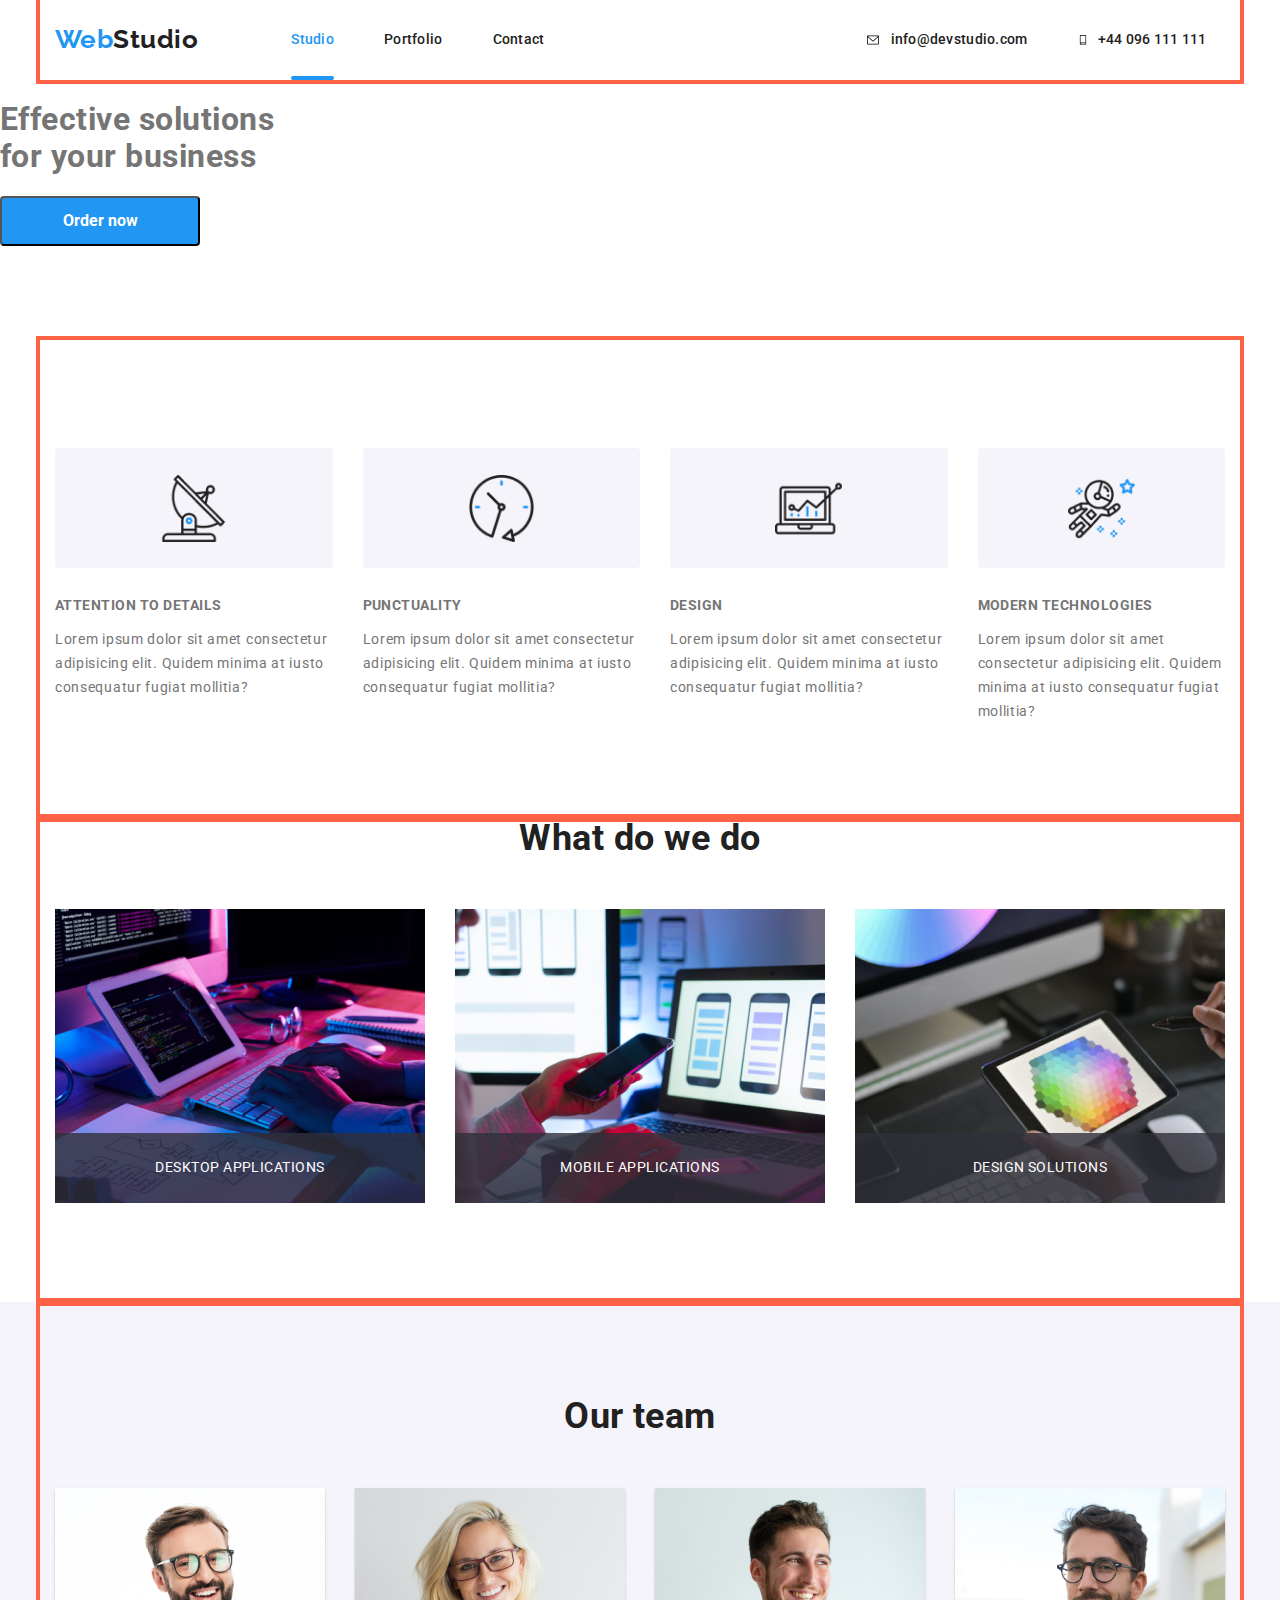
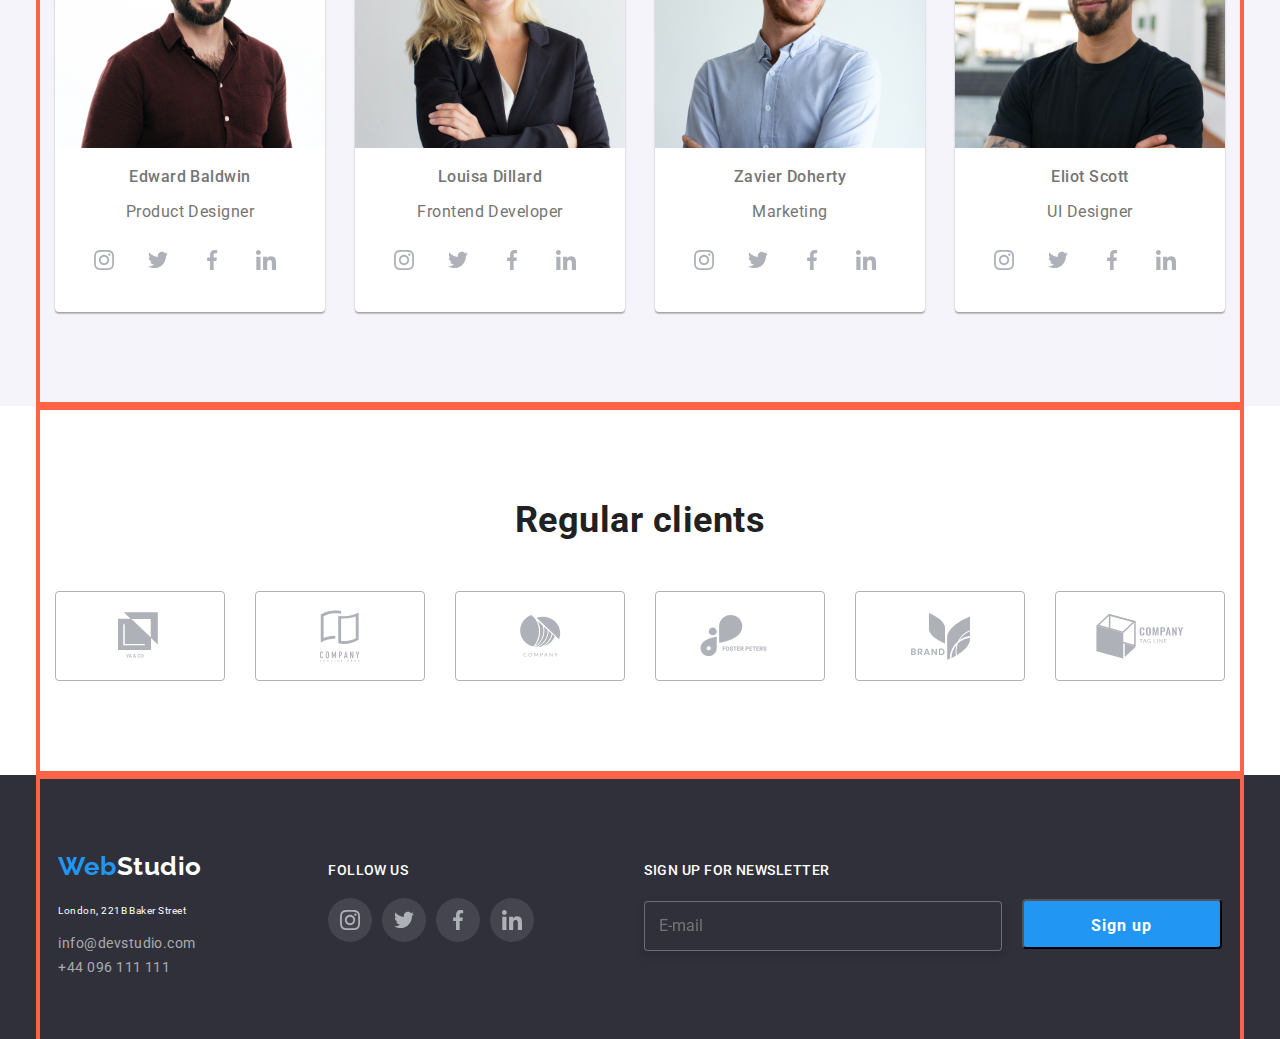
<file: index.html>
<!DOCTYPE html>
<html lang="en">
  <head>
    <meta charset="UTF-8" />
    <meta name="viewport" content="width=device-width, initial-scale=1.0" />
    <title>Document</title>
    <link
      href="https://fonts.googleapis.com/css2?family=Raleway:wght@700&family=Roboto:wght@400;500;700;900&display=swap"
      rel="stylesheet"
    />
    <link
      rel="stylesheet"
      href="https://cdnjs.cloudflare.com/ajax/libs/modern-normalize/1.0.0/modern-normalize.min.css"
    />
    <link rel="stylesheet" href="./css/main.min.css" />
    <script src="https://ajax.googleapis.com/ajax/libs/jquery/3.5.1/jquery.min.js"></script>
  </head>
  <body>
    <!--header-->
    <div>
      <header class="header container">
        <div class="header__mobile__menu">
          <p>
            <a href="./index.html" class="logo"
              ><span class="logo--blue">Web</span>Studio</a
            >
          </p>
          <button
            class="header__button menu--open"
            type="button"
            data-menu-button
            aria-expanded="false"
          >
            <svg width="19px" height="19px" aria-lable="mobile on-off">
              <use
                class="header__button--cross"
                href="./images/sprite.svg#close"
              ></use>
              <use
                class="header__button--menu"
                href="./images/sprite.svg#icon-envelope"
              ></use>
            </svg>
          </button>
        </div>
        <div class="header__menu" id="menu-container" data-menu>
          <nav class="site-nav">
            <ul class="site-nav__flex list">
              <li class="site-nav__item">
                <a href="./index.html" class="site-nav__link site-nav--current"
                  >Studio</a
                >
              </li>
              <li class="site-nav__item">
                <a href="./portfolio.html" class="site-nav__link">Portfolio</a>
              </li>
              <li class="site-nav__item">
                <a href="" class="site-nav__link">Contact</a>
              </li>
            </ul>
          </nav>
          <ul class="site-auth list">
            <li class="site-auth__item">
              <a href="mailto:info@devstudio.com" class="site-auth__link"
                ><svg class="site-auth__icon" width="16" height="12">
                  <use href="./images/sprite.svg#icon-envelope"></use>
                </svg>
                info@devstudio.com</a
              >
            </li>
            <li class="site-auth__item" ;>
              <a href="tel:insert_phone_number" class="site-auth__link"
                ><svg class="site-auth__icon" width="10" height="16">
                  <use href="./images/sprite.svg#icon-smartphone"></use>
                </svg>
                +44 096 111 111
              </a>
            </li>
          </ul>
        </div>
      </header>
    </div>
    <main>
      <!--hero-->
      <div class="hero">
        <section class="hero__pic section">
          <h1 class="hero__title">
            Effective solutions<br />for your business
          </h1>
          <button class="button__primary" data-modal-open>Order now</button>
        </section>
      </div>
      <!--why-us-->
      <div>
        <section class="strengths section container">
          <h2 class="section__title hide">Our strengths</h2>
          <ul class="strengths__list list">
            <li class="strengths__item">
              <h3 class="strengths__title strengths__antenna1">
                Attention to details
              </h3>
              <p class="strengths__text">
                Lorem ipsum dolor sit amet consectetur adipisicing elit. Quidem
                minima at iusto consequatur fugiat mollitia?
              </p>
            </li>
            <li class="strengths__item">
              <h3 class="strengths__title strengths__clock1">Punctuality</h3>
              <p class="strengths__text">
                Lorem ipsum dolor sit amet consectetur adipisicing elit. Quidem
                minima at iusto consequatur fugiat mollitia?
              </p>
            </li>
            <li class="strengths__item">
              <h3 class="strengths__title strengths__diagram1">Design</h3>
              <p class="strengths__text">
                Lorem ipsum dolor sit amet consectetur adipisicing elit. Quidem
                minima at iusto consequatur fugiat mollitia?
              </p>
            </li>
            <li class="strengths__item">
              <h3 class="strengths__title strengths__astronaut1">
                Modern technologies
              </h3>
              <p class="strengths__text">
                Lorem ipsum dolor sit amet consectetur adipisicing elit. Quidem
                minima at iusto consequatur fugiat mollitia?
              </p>
            </li>
          </ul>
        </section>
      </div>
      <!--What do we do-->
      <div>
        <section class="section container services">
          <h2 class="section__title">What do we do</h2>
          <ul class="list services__list">
            <li class="services__item">
              <div class="services__text--bcg">
                <p class="services__text">Desktop applications</p>
              </div>
              <img src="./images/img.jpg" alt="photo1" width="370" />
            </li>
            <li class="services__item">
              <div class="services__text--bcg">
                <p class="services__text">Mobile applications</p>
              </div>
              <img src="./images/img-2.jpg" alt="photo2" width="370" />
            </li>
            <li class="services__item">
              <div class="services__text--bcg">
                <p class="services__text">Design solutions</p>
              </div>
              <div>
                <img src="./images/img-3.jpg" alt="photo3" width="370" />
              </div>
            </li>
          </ul>
        </section>
      </div>
      <!--Our Team-->
      <div class="section__bgc--grey">
        <section class="section container team">
          <h2 class="section__title about-us__title">Our team</h2>
          <ul class="team__list list">
            <li class="team__item">
              <img
                src="./images/Edward_Baldwin.jpg"
                alt="Edward Baldwin"
                width="270"
                class="team__photo"
              />
              <h3 class="team__name">Edward Baldwin</h3>
              <p class="team__possition">Product Designer</p>
              <ul class="list social">
                <li class="social__item">
                  <a href="" class="social__link"
                    ><svg class="social__icon">
                      <use href="./images/sprite.svg#icon-instagram-2"></use>
                    </svg>
                  </a>
                </li>
                <li class="social__item">
                  <a href="" class="social__link"
                    ><svg class="social__icon">
                      <use href="./images/sprite.svg#icon-twitter-1"></use>
                    </svg>
                  </a>
                </li>
                <li class="social__item">
                  <a href="" class="social__link"
                    ><svg class="social__icon">
                      <use href="./images/sprite.svg#icon-facebook-1"></use>
                    </svg>
                  </a>
                </li>
                <li class="social__item">
                  <a href="" class="social__link"
                    ><svg class="social__icon">
                      <use href="./images/sprite.svg#icon-linkedin-1"></use>
                    </svg>
                  </a>
                </li>
              </ul>
            </li>
            <li class="team__item">
              <img
                src="./images/Louisa_Dillard.jpg"
                alt="Louisa Dillard"
                width="270"
                class="team__photo"
              />
              <h3 class="team__name">Louisa Dillard</h3>
              <p class="team__possition">Frontend Developer</p>
              <ul class="list social">
                <li class="social__item">
                  <a href="" class="social__link"
                    ><svg class="social__icon">
                      <use href="./images/sprite.svg#icon-instagram-2"></use>
                    </svg>
                  </a>
                </li>
                <li class="social__item">
                  <a href="" class="social__link"
                    ><svg class="social__icon">
                      <use href="./images/sprite.svg#icon-twitter-1"></use>
                    </svg>
                  </a>
                </li>
                <li class="social__item">
                  <a href="" class="social__link"
                    ><svg class="social__icon">
                      <use href="./images/sprite.svg#icon-facebook-1"></use>
                    </svg>
                  </a>
                </li>
                <li class="social__item">
                  <a href="" class="social__link"
                    ><svg class="social__icon">
                      <use href="./images/sprite.svg#icon-linkedin-1"></use>
                    </svg>
                  </a>
                </li>
              </ul>
            </li>
            <li class="team__item">
              <img
                src="./images/Zavier_Doherty.jpg"
                alt="Zavier Doherty"
                width="270"
                class="team__photo"
              />
              <h3 class="team__name">Zavier Doherty</h3>
              <p class="team__possition">Marketing</p>
              <ul class="list social">
                <li class="social__item">
                  <a href="" class="social__link"
                    ><svg class="social__icon">
                      <use href="./images/sprite.svg#icon-instagram-2"></use>
                    </svg>
                  </a>
                </li>
                <li class="social__item">
                  <a href="" class="social__link"
                    ><svg class="social__icon">
                      <use href="./images/sprite.svg#icon-twitter-1"></use>
                    </svg>
                  </a>
                </li>
                <li class="social__item">
                  <a href="" class="social__link"
                    ><svg class="social__icon">
                      <use href="./images/sprite.svg#icon-facebook-1"></use>
                    </svg>
                  </a>
                </li>
                <li class="social__item">
                  <a href="" class="social__link"
                    ><svg class="social__icon">
                      <use href="./images/sprite.svg#icon-linkedin-1"></use>
                    </svg>
                  </a>
                </li>
              </ul>
            </li>
            <li class="team__item">
              <img
                src="./images/Eliot_Scott.jpg"
                alt="Eliot Scott"
                width="270"
                class="team__photo"
              />
              <h3 class="team__name">Eliot Scott</h3>
              <p class="team__possition">UI Designer</p>
              <ul class="list social">
                <li class="social__item">
                  <a href="" class="social__link"
                    ><svg class="social__icon">
                      <use href="./images/sprite.svg#icon-instagram-2"></use>
                    </svg>
                  </a>
                </li>
                <li class="social__item">
                  <a href="" class="social__link"
                    ><svg class="social__icon">
                      <use href="./images/sprite.svg#icon-twitter-1"></use>
                    </svg>
                  </a>
                </li>
                <li class="social__item">
                  <a href="" class="social__link"
                    ><svg class="social__icon">
                      <use href="./images/sprite.svg#icon-facebook-1"></use>
                    </svg>
                  </a>
                </li>
                <li class="social__item">
                  <a href="" class="social__link"
                    ><svg class="social__icon">
                      <use href="./images/sprite.svg#icon-linkedin-1"></use>
                    </svg>
                  </a>
                </li>
              </ul>
            </li>
          </ul>
        </section>
      </div>
      <!--regular customers-->
      <div>
        <section class="section container clients">
          <h2 class="section__title clients__title">Regular clients</h2>
          <ul class="list clients--grid">
            <li class="company">
              <a href="" class="company__box"
                ><svg class="company__icon" width="44px" height="49px">
                  <use href="./images/sprite.svg#icon-logo-1"></use>
                </svg>
              </a>
            </li>
            <li class="company">
              <a href="" class="company__box"
                ><svg class="company__icon" width="40px" height="52px">
                  <use href="./images/sprite.svg#icon-logo-2"></use>
                </svg>
              </a>
            </li>
            <li class="company">
              <a href="" class="company__box"
                ><svg class="company__icon" width="41px" height="42px">
                  <use href="./images/sprite.svg#icon-logo-3"></use>
                </svg>
              </a>
            </li>
            <li class="company">
              <a href="" class="company__box"
                ><svg class="company__icon" width="80px" height="42px">
                  <use href="./images/sprite.svg#icon-logo-4"></use>
                </svg>
              </a>
            </li>
            <li class="company">
              <a href="" class="company__box"
                ><svg class="company__icon" width="59px" height="47px">
                  <use href="./images/sprite.svg#icon-logo-5"></use>
                </svg>
              </a>
            </li>
            <li class="company">
              <a href="" class="company__box"
                ><svg class="company__icon" width="88px" height="45px">
                  <use href="./images/sprite.svg#icon-logo-6"></use>
                </svg>
              </a>
            </li>
          </ul>
        </section>
      </div>
    </main>
    <!--footer-->
    <div class="section__bgc--footer">
      <footer class="container footer">
        <div class="footer--flex">
          <div class="footer__adress--placeholder">
            <p>
              <a href="./index.html" class="logo logo--white"
                ><span class="logo--blue">Web</span>Studio</a
              >
            </p>
            <p class="footer__adress">London, 221B Baker Street</p>
            <ul class="list">
              <li>
                <a
                  href="mailto:info@devstudio.com"
                  class="footer__adress__contacts"
                  >info@devstudio.com</a
                >
              </li>
              <li>
                <a href="tel:+380961111111" class="footer__adress__contacts"
                  >+44 096 111 111</a
                >
              </li>
            </ul>
          </div>
          <div>
            <p class="footer__social--text">Follow us</p>
            <ul class="list social footer__social">
              <li class="social__item">
                <a href="" class="social__link footer__social--bgc"
                  ><svg class="social__icon">
                    <use href="./images/sprite.svg#icon-instagram-2"></use>
                  </svg>
                </a>
              </li>
              <li class="social__item">
                <a href="" class="social__link footer__social--bgc"
                  ><svg class="social__icon">
                    <use href="./images/sprite.svg#icon-twitter-1"></use>
                  </svg>
                </a>
              </li>
              <li class="social__item">
                <a href="" class="social__link footer__social--bgc"
                  ><svg class="social__icon">
                    <use href="./images/sprite.svg#icon-facebook-1"></use>
                  </svg>
                </a>
              </li>
              <li class="social__item">
                <a href="" class="social__link footer__social--bgc"
                  ><svg class="social__icon">
                    <use href="./images/sprite.svg#icon-linkedin-1"></use>
                  </svg>
                </a>
              </li>
            </ul>
          </div>
          <div class="footer__form">
            <form action="" method="POST">
              <label class="footer__form__title">sign up for newsletter</label>
              <br />
              <input
                class="footer__form__email"
                type="emmail"
                placeholder="E-mail"
                autocomplete="email"
              />
              <button type="submit" class="footer__form__button">
                Sign up
              </button>
            </form>
          </div>
        </div>
      </footer>
    </div>

    <!--backdrop-->
    <div class="backdrop is-hidden" data-modal>
      <div class="modal">
        <button class="modal__button" data-modal-close>
          <svg width="11px" height="11px">
            <use href="./images/sprite.svg#close"></use>
          </svg>
        </button>
        <h2 class="modal__header">We will call you back!</h2>
        <div class="modal__form">
          <form action="" method="POST">
            <ul class="list form__list">
              <li class="form__item">
                <label class="form__label" for="name">Name</label>
                <span>
                  <svg class="form__icon">
                    <use href="./images/sprite.svg#icon-astronaut-1"></use>
                  </svg>
                </span>
                <input
                  class="form__input"
                  type="text"
                  id="name"
                  autofocus
                  autocomplete="name"
                />
              </li>
              <li class="form__item">
                <label class="form__label" for="phone">Phone</label>
                <span>
                  <svg class="form__icon">
                    <use href="./images/sprite.svg#icon-astronaut-1"></use>
                  </svg>
                </span>
                <input
                  class="form__input"
                  type="tel"
                  id="phone"
                  autocomplete="tel"
                />
              </li>
              <li class="form__item">
                <label class="form__label" for="email">Email</label>
                <span>
                  <svg class="form__icon">
                    <use href="./images/sprite.svg#icon-astronaut-1"></use>
                  </svg>
                </span>
                <input
                  class="form__input"
                  type="email"
                  id="email"
                  autocomplete="email"
                />
              </li>
              <li class="form__item">
                <label class="form__label" for="comment">Comment</label>
                <textarea
                  class="form__comment--placeholder"
                  name="comment"
                  id="comment"
                  rows="10"
                  placeholder="Leave a message"
                >
                </textarea>
              </li>
            </ul>
            <p>
              <input
                class="form__checkbox"
                id="acceptance"
                name="terms"
                type="checkbox"
              />
              <label for="acceptance">
                I accept the
                <a class="form__terms" href="">Terms of Service</a>
              </label>
            </p>
            <div class="modal__form__button">
              <button type="submit" class="button__primary">Submit</button>
            </div>
          </form>
        </div>
      </div>
    </div>
    <script src="./js/modal.js"></script>
    <script src="./js/menu.js"></script>
  </body>
</html>
</file>
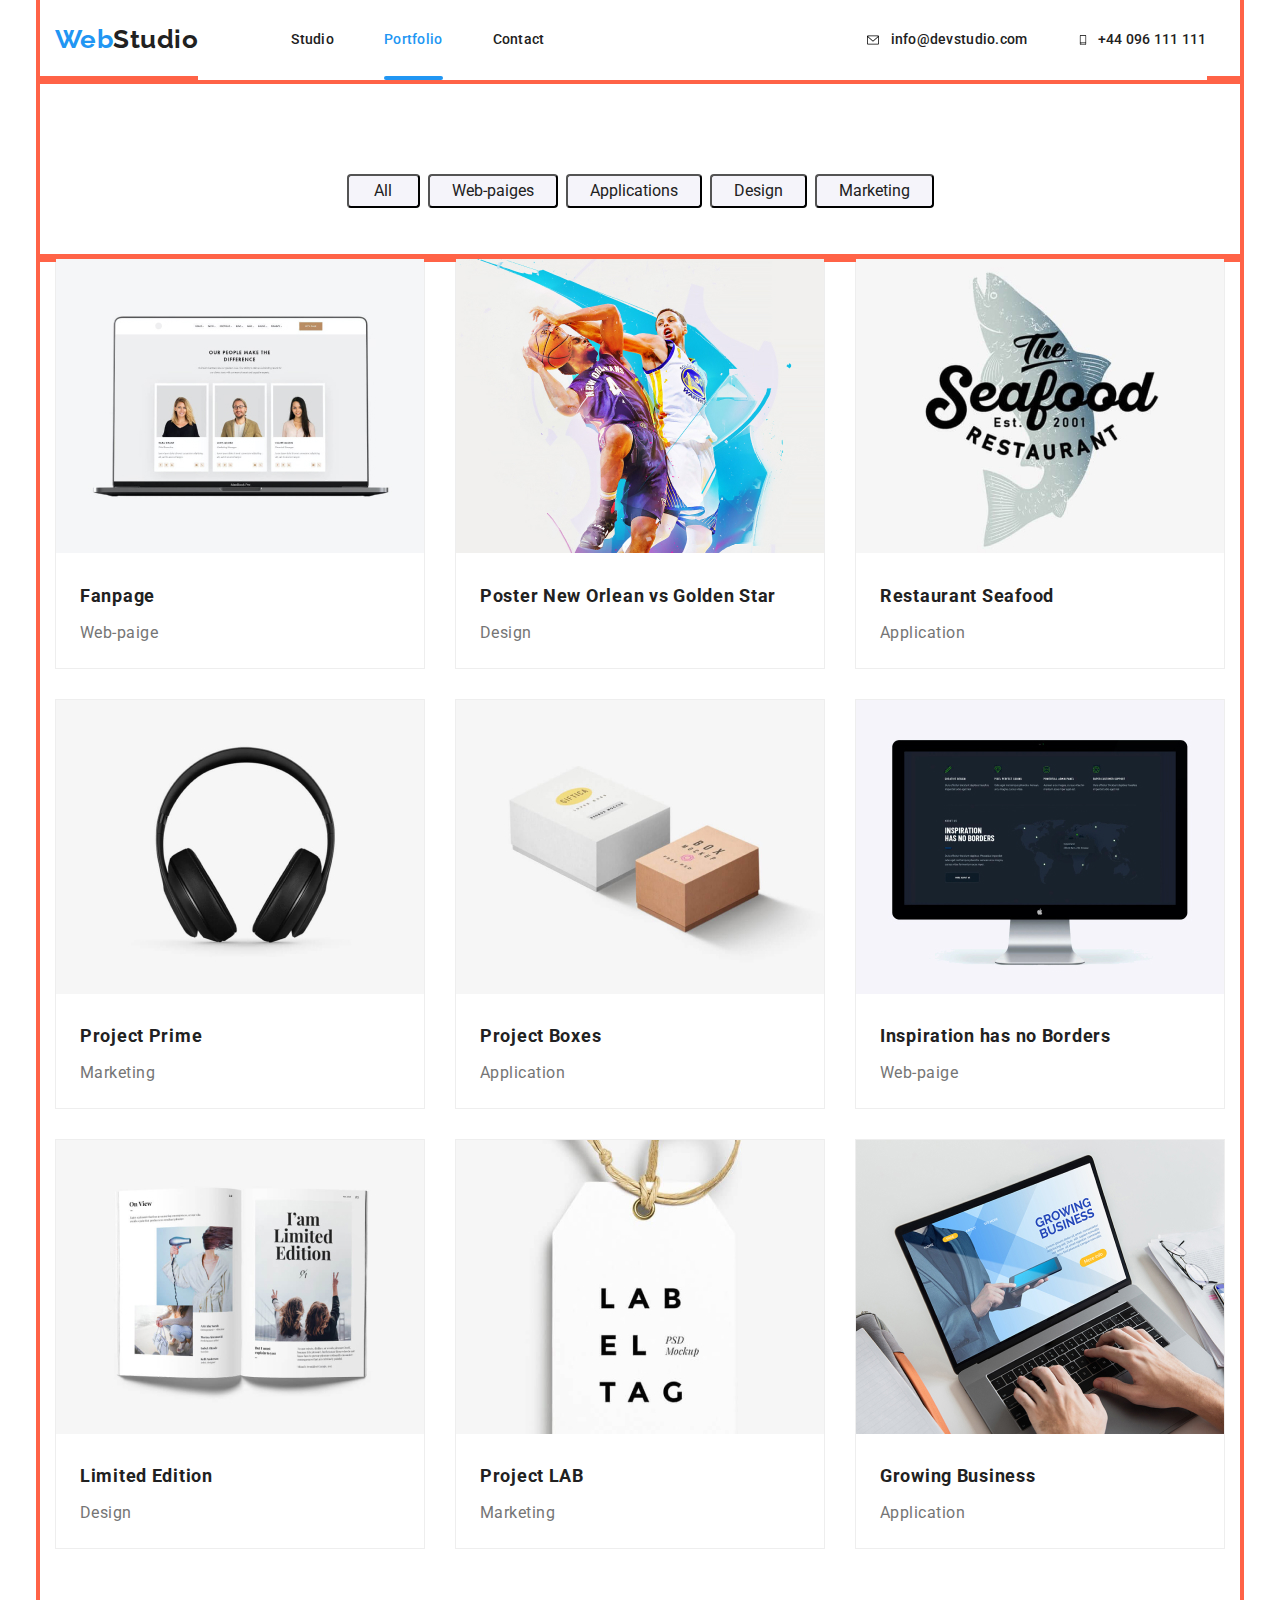
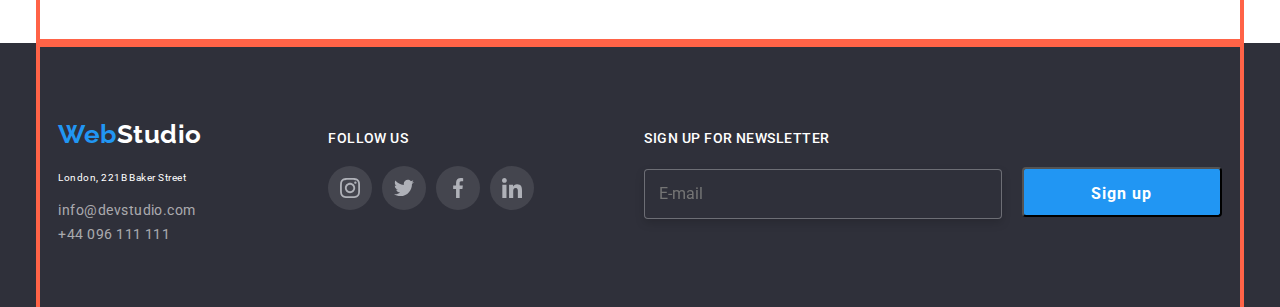
<file: portfolio.html>
<!DOCTYPE html>
<html lang="ru">
  <head>
    <meta charset="UTF-8" />
    <meta name="viewport" content="width=device-width, initial-scale=1.0" />
    <title>Document</title>
    <link
      href="https://fonts.googleapis.com/css2?family=Raleway:wght@700&family=Roboto:wght@400;500;700;900&display=swap"
      rel="stylesheet"
    />
    <link
      rel="stylesheet"
      href="https://cdnjs.cloudflare.com/ajax/libs/modern-normalize/1.0.0/modern-normalize.min.css"
    />
    <link rel="stylesheet" href="./css/main.min.css" />
  </head>
  <body>
    <!--header-->
    <div>
      <header class="header container">
        <div class="header__mobile__menu">
          <p>
            <a href="./index.html" class="logo"
              ><span class="logo--blue">Web</span>Studio</a
            >
          </p>
          <button
            class="header__button menu--open"
            type="button"
            data-menu-button
            aria-expanded="false"
          >
            <svg width="19px" height="19px" aria-lable="mobile on-off">
              <use
                class="header__button--cross"
                href="./images/sprite.svg#close"
              ></use>
              <use
                class="header__button--menu"
                href="./images/sprite.svg#icon-envelope"
              ></use>
            </svg>
          </button>
        </div>
        <div class="header__menu" id="menu-container" data-menu>
          <nav class="site-nav">
            <ul class="site-nav__flex list">
              <li class="site-nav__item">
                <a href="./index.html" class="site-nav__link">Studio</a>
              </li>
              <li class="site-nav__item">
                <a
                  href="./portfolio.html"
                  class="site-nav__link site-nav--current"
                  >Portfolio</a
                >
              </li>
              <li class="site-nav__item">
                <a href="" class="site-nav__link">Contact</a>
              </li>
            </ul>
          </nav>
          <ul class="site-auth list">
            <li class="site-auth__item">
              <a href="mailto:info@devstudio.com" class="site-auth__link"
                ><svg class="site-auth__icon" width="16" height="12">
                  <use href="./images/sprite.svg#icon-envelope"></use>
                </svg>
                info@devstudio.com</a
              >
            </li>
            <li class="site-auth__item" ;>
              <a href="tel:insert_phone_number" class="site-auth__link"
                ><svg class="site-auth__icon" width="10" height="16">
                  <use href="./images/sprite.svg#icon-smartphone"></use>
                </svg>
                +44 096 111 111
              </a>
            </li>
          </ul>
        </div>
      </header>
    </div>
    <main>
      <!--filters-->
      <section class="section container filters">
        <ul class="list filters--flex">
          <li class="filters__item">
            <button class="button__filter">All</button>
          </li>
          <li class="filters__item">
            <button class="button__filter">Web-paiges</button>
          </li>
          <li class="filters__item">
            <button class="button__filter">Applications</button>
          </li>
          <li class="filters__item">
            <button class="button__filter">Design</button>
          </li>
          <li class="filters__item">
            <button class="button__filter">Marketing</button>
          </li>
        </ul>
      </section>
      <!--examples-->
      <section class="section container examples">
        <ul class="list examples--flex">
          <li class="examples__item">
            <a href="" class="examples__link">
              <div class="examples__link--position">
                <img
                  src="./images/2/img.jpg"
                  alt="Технокряк"
                  class="examples__photo"
                />
                <div class="examples__story">
                  <p class="examples__story__text">
                    Lorem ipsum, dolor sit amet consectetur adipisicing elit.
                    Corporis harum hic quod cupiditate. Omnis numquam dolor
                    illum perspiciatis iusto aut tempora veritatis reprehenderit
                    error!
                  </p>
                </div>
              </div>
              <h3 class="examples__title">Fanpage</h3>
              <p class="examples__type">Web-paige</p>
            </a>
          </li>
          <li class="examples__item">
            <a href="" class="examples__link">
              <div class="examples__link--position">
                <img
                  src="./images/2/img-2.jpg"
                  alt="Постер New Orlean vs Golden Star"
                  class="examples__photo"
                />
                <div class="examples__story">
                  <p class="examples__story__text">
                    Lorem ipsum, dolor sit amet consectetur adipisicing elit.
                    Corporis harum hic quod cupiditate. Omnis numquam dolor
                    illum perspiciatis iusto aut tempora veritatis reprehenderit
                    error!
                  </p>
                </div>
              </div>
              <h3 class="examples__title">Poster New Orlean vs Golden Star</h3>
              <p class="examples__type">Design</p>
            </a>
          </li>
          <li class="examples__item">
            <a href="" class="examples__link">
              <div class="examples__link--position">
                <img
                  src="./images/2/img-3.jpg"
                  alt="Ресторан Seafood"
                  class="examples__photo"
                />
                <div class="examples__story">
                  <p class="examples__story__text">
                    Lorem ipsum, dolor sit amet consectetur adipisicing elit.
                    Corporis harum hic quod cupiditate. Omnis numquam dolor
                    illum perspiciatis iusto aut tempora veritatis reprehenderit
                    error!
                  </p>
                </div>
              </div>
              <h3 class="examples__title">Restaurant Seafood</h3>
              <p class="examples__type">Application</p>
            </a>
          </li>
          <li class="examples__item">
            <a href="" class="examples__link">
              <div class="examples__link--position">
                <img
                  src="./images/2/img-5.jpg"
                  alt="Проект Prime"
                  class="examples__photo"
                />
                <div class="examples__story">
                  <p class="examples__story__text">
                    Lorem ipsum, dolor sit amet consectetur adipisicing elit.
                    Corporis harum hic quod cupiditate. Omnis numquam dolor
                    illum perspiciatis iusto aut tempora veritatis reprehenderit
                    error!
                  </p>
                </div>
              </div>
              <h3 class="examples__title">Project Prime</h3>
              <p class="examples__type">Marketing</p>
            </a>
          </li>
          <li class="examples__item">
            <a href="" class="examples__link">
              <div class="examples__link--position">
                <img
                  src="./images/2/img-6.jpg"
                  alt="Проект Boxes"
                  class="examples__photo"
                />
                <div class="examples__story">
                  <p class="examples__story__text">
                    Lorem ipsum, dolor sit amet consectetur adipisicing elit.
                    Corporis harum hic quod cupiditate. Omnis numquam dolor
                    illum perspiciatis iusto aut tempora veritatis reprehenderit
                    error!
                  </p>
                </div>
              </div>
              <h3 class="examples__title">Project Boxes</h3>
              <p class="examples__type">Application</p>
            </a>
          </li>
          <li class="examples__item">
            <a href="" class="examples__link">
              <div class="examples__link--position">
                <img
                  src="./images/2/img-7.jpg"
                  alt="Inspiration has no Borders"
                  class="examples__photo"
                />
                <div class="examples__story">
                  <p class="examples__story__text">
                    Lorem ipsum, dolor sit amet consectetur adipisicing elit.
                    Corporis harum hic quod cupiditate. Omnis numquam dolor
                    illum perspiciatis iusto aut tempora veritatis reprehenderit
                    error!
                  </p>
                </div>
              </div>
              <h3 class="examples__title">Inspiration has no Borders</h3>
              <p class="examples__type">Web-paige</p>
            </a>
          </li>
          <li class="examples__item">
            <a href="" class="examples__link">
              <div class="examples__link--position">
                <img
                  src="./images/2/img-8.jpg"
                  alt="Издание Limited Edition"
                  class="examples__photo"
                />
                <div class="examples__story">
                  <p class="examples__story__text">
                    Lorem ipsum, dolor sit amet consectetur adipisicing elit.
                    Corporis harum hic quod cupiditate. Omnis numquam dolor
                    illum perspiciatis iusto aut tempora veritatis reprehenderit
                    error!
                  </p>
                </div>
              </div>
              <h3 class="examples__title">Limited Edition</h3>
              <p class="examples__type">Design</p>
            </a>
          </li>
          <li class="examples__item">
            <a href="" class="examples__link">
              <div class="examples__link--position">
                <img
                  src="./images/2/img-9.jpg"
                  alt="Проект LAB"
                  class="examples__photo"
                />
                <div class="examples__story">
                  <p class="examples__story__text">
                    Lorem ipsum, dolor sit amet consectetur adipisicing elit.
                    Corporis harum hic quod cupiditate. Omnis numquam dolor
                    illum perspiciatis iusto aut tempora veritatis reprehenderit
                    error!
                  </p>
                </div>
              </div>
              <h3 class="examples__title">Project LAB</h3>
              <p class="examples__type">Marketing</p>
            </a>
          </li>
          <li class="examples__item">
            <a href="" class="examples__link">
              <div class="examples__link--position">
                <img
                  src="./images/2/img-10.jpg"
                  alt="Growing Business"
                  class="examples__photo"
                />
                <div class="examples__story">
                  <p class="examples__story__text">
                    Lorem ipsum, dolor sit amet consectetur adipisicing elit.
                    Corporis harum hic quod cupiditate. Omnis numquam dolor
                    illum perspiciatis iusto aut tempora veritatis reprehenderit
                    error!
                  </p>
                </div>
              </div>
              <h3 class="examples__title">Growing Business</h3>
              <p class="examples__type">Application</p>
            </a>
          </li>
        </ul>
      </section>
    </main>
    <!--footer-->
    <div class="section__bgc--footer">
      <footer class="container footer">
        <div class="footer--flex">
          <div class="footer__adress--placeholder">
            <p>
              <a href="./index.html" class="logo logo--white"
                ><span class="logo--blue">Web</span>Studio</a
              >
            </p>
            <p class="footer__adress">London, 221B Baker Street</p>
            <ul class="list">
              <li>
                <a
                  href="mailto:info@devstudio.com"
                  class="footer__adress__contacts"
                  >info@devstudio.com</a
                >
              </li>
              <li>
                <a href="tel:+380961111111" class="footer__adress__contacts"
                  >+44 096 111 111</a
                >
              </li>
            </ul>
          </div>
          <div>
            <p class="footer__social--text">Follow us</p>
            <ul class="list social footer__social">
              <li class="social__item">
                <a href="" class="social__link footer__social--bgc"
                  ><svg class="social__icon">
                    <use href="./images/sprite.svg#icon-instagram-2"></use>
                  </svg>
                </a>
              </li>
              <li class="social__item">
                <a href="" class="social__link footer__social--bgc"
                  ><svg class="social__icon">
                    <use href="./images/sprite.svg#icon-twitter-1"></use>
                  </svg>
                </a>
              </li>
              <li class="social__item">
                <a href="" class="social__link footer__social--bgc"
                  ><svg class="social__icon">
                    <use href="./images/sprite.svg#icon-facebook-1"></use>
                  </svg>
                </a>
              </li>
              <li class="social__item">
                <a href="" class="social__link footer__social--bgc"
                  ><svg class="social__icon">
                    <use href="./images/sprite.svg#icon-linkedin-1"></use>
                  </svg>
                </a>
              </li>
            </ul>
          </div>
          <div class="footer__form">
            <form action="" method="POST">
              <label class="footer__form__title">sign up for newsletter</label>
              <br />
              <input
                class="footer__form__email"
                type="emmail"
                placeholder="E-mail"
                autocomplete="email"
              />
              <button type="submit" class="button footer__form__button">
                Sign up
              </button>
            </form>
          </div>
        </div>
      </footer>
    </div>
    <script src="./js/menu.js"></script>
  </body>
</html>
</file>
<file: css/main.min.css>
body{background-color:#fff;color:#757575;font-family:Roboto, sans-serif;letter-spacing:0.03em}.list{list-style:none;padding:0px;margin:0px}.container{padding-left:15px;padding-right:15px;margin-left:auto;margin-right:auto}@media screen and (min-width: 480px){.container{width:480px;outline:olive solid 4px}}@media screen and (min-width: 768px){.container{width:768px;outline:gold solid 4px}}@media screen and (min-width: 1200px){.container{width:1200px;outline:tomato solid 4px}}.hide{display:none}textarea{resize:none}.logo{font-family:Raleway, sans-serif;font-weight:700;font-size:26px;line-height:1.2;color:#212121;text-decoration:none}.logo--blue{color:#2196f3}.logo--white{margin-top:0px;margin-bottom:20px;color:#fff}.section{padding-top:0px;padding-bottom:94px}.section__title{color:#212121;font-weight:700;font-size:36px;line-height:1.16;text-align:center;margin-top:0px;margin-bottom:50px}.section__bgc--grey{background-color:#f5f4fa}.section__bgc--footer{background-color:#2f303a}.button,.button__primary,.footer__form__button,.button__filter{color:#212121;background-color:#f5f4fa;text-decoration:none;border-radius:4px;padding:6px 22px;min-width:73px;text-align:center}.button__primary,.footer__form__button{font-weight:700;padding:10px 32px;width:200px;height:50px;color:#fff;background-color:#2196f3}.button__filter{-webkit-transition-property:color, background-color;transition-property:color, background-color;-webkit-transition-duration:250ms;transition-duration:250ms;-webkit-transition-timing-function:cubic-bezier(0.4, 0, 0.2, 1);transition-timing-function:cubic-bezier(0.4, 0, 0.2, 1)}.button__filter:hover,.button__filter:focus{color:#fff;background-color:#2196f3}.footer__form__button{margin-left:15px;font-style:normal;font-weight:700;font-size:16px;line-height:1.87;-webkit-box-align:center;-ms-flex-align:center;align-items:center;text-align:center;letter-spacing:0.06em}@media screen and (max-width: 768px){.footer__form__button{margin-top:20px}}.modal__form__button{display:-webkit-box;display:-ms-flexbox;display:flex;-webkit-box-pack:center;-ms-flex-pack:center;justify-content:center}header{position:relative}@media screen and (min-width: 480px){.header{width:480px;position:relative}}@media screen and (min-width: 768px){.header{width:768px;-webkit-box-align:center;-ms-flex-align:center;align-items:center;display:-webkit-box;display:-ms-flexbox;display:flex}}@media screen and (min-width: 1200px){.header{width:1200px}}.header__mobile__menu{display:-webkit-box;display:-ms-flexbox;display:flex;-webkit-box-pack:justify;-ms-flex-pack:justify;justify-content:space-between;-webkit-box-align:baseline;-ms-flex-align:baseline;align-items:baseline}.header__button{display:-webkit-inline-box;display:-ms-inline-flexbox;display:inline-flex;border:none;background-color:transparent}.header__button--menu{display:none}.header__button--cross{display:block}@media screen and (min-width: 768px){.header__button{display:none}}.menu--open .header__button--menu{display:block}.menu--open .header__button--cross{display:none}.header__menu{background-color:#fff}.header__menu.menu--open{display:block}@media screen and (max-width: 767px){.header__menu{position:absolute;display:none;top:100%;left:0;width:100%}}@media screen and (min-width: 768px){.header__menu{display:-webkit-box;display:-ms-flexbox;display:flex}}@media screen and (min-width: 768px){.site-nav{margin-left:88px}}@media screen and (min-width: 1200px){.site-nav{margin-left:93px}}@media screen and (min-width: 768px){.site-nav__flex{display:-webkit-box;display:-ms-flexbox;display:flex}}.site-nav__item{position:relative;text-align:center}@media screen and (min-width: 768px){.site-nav__item{margin-right:50px}.site-nav__item:last-child{margin-right:0px}}.site-nav__link{color:#212121;font-weight:500;font-size:14px;line-height:1.14;letter-spacing:0.02em;text-decoration:none;-webkit-transition-property:color;transition-property:color;-webkit-transition-duration:250ms;transition-duration:250ms;-webkit-transition-timing-function:cubic-bezier(0.4, 0, 0.2, 1);transition-timing-function:cubic-bezier(0.4, 0, 0.2, 1)}@media screen and (min-width: 480px){.site-nav__link{display:inline-block;padding-bottom:8px;padding-top:40px}}@media screen and (min-width: 768px){.site-nav__link{display:block;padding-top:32px;padding-bottom:32px}}.site-nav__link:hover,.site-nav__link:focus{color:#2196f3}.site-nav--current{color:#2196f3;position:relative}.site-nav--current::after{content:"";position:absolute;width:100%;height:4px;border-radius:2px;background-color:#2196f3;bottom:0%;right:0%}@media screen and (max-width: 767px){.site-auth{margin-top:60px}}@media screen and (min-width: 768px){.site-auth{display:-webkit-box;display:-ms-flexbox;display:flex;-ms-flex-wrap:wrap;flex-wrap:wrap;margin-top:21px;margin-left:84px;-webkit-box-pack:end;-ms-flex-pack:end;justify-content:flex-end}}@media screen and (min-width: 1200px){.site-auth{margin-left:320px;margin-top:0px}}.site-auth__item{text-align:center}@media screen and (min-width: 1200px){.site-auth__item{margin-right:50px}}.site-auth__item:last-child{margin-right:0px}@media screen and (min-width: 480px){.site-auth__item:last-child{padding-top:16px;padding-bottom:60px}}@media screen and (min-width: 768px){.site-auth__item:last-child{padding-top:0px;padding-right:30px;padding-bottom:0px}}@media screen and (min-width: 1200px){.site-auth__item:last-child{padding-top:0px;padding-right:0px}}.site-auth__link{display:-webkit-inline-box;display:-ms-inline-flexbox;display:inline-flex;-webkit-box-align:center;-ms-flex-align:center;align-items:center;color:#212121;font-weight:500;font-size:14px;line-height:1.14;letter-spacing:0.02em;text-decoration:none;-webkit-transition-property:color;transition-property:color;-webkit-transition-duration:250ms;transition-duration:250ms;-webkit-transition-timing-function:cubic-bezier(0.4, 0, 0.2, 1);transition-timing-function:cubic-bezier(0.4, 0, 0.2, 1)}@media screen and (min-width: 1200px){.site-auth__link{padding-top:32px;padding-bottom:32px}}.site-auth__link:hover,.site-auth__link:focus{color:#2196f3}.site-auth__icon{margin-right:10px;-webkit-transition-property:fill;transition-property:fill;-webkit-transition-duration:250ms;transition-duration:250ms;-webkit-transition-timing-function:cubic-bezier(0.4, 0, 0.2, 1);transition-timing-function:cubic-bezier(0.4, 0, 0.2, 1)}.site-auth__link:hover .site-auth__icon{fill:#2196f3}.footer{padding-top:60px;padding-bottom:60px}@media screen and (min-width: 480px){.footer{width:480px}}@media screen and (min-width: 768px){.footer{width:768px}}@media screen and (min-width: 1200px){.footer{width:1200px}}@media screen and (min-width: 480px){.footer--flex{-webkit-box-pack:center;-ms-flex-pack:center;justify-content:center}}@media screen and (min-width: 768px){.footer--flex{display:-webkit-box;display:-ms-flexbox;display:flex;-ms-flex-wrap:wrap;flex-wrap:wrap}}@media screen and (min-width: 1200px){.footer--flex{display:-webkit-box;display:-ms-flexbox;display:flex;-webkit-box-align:baseline;-ms-flex-align:baseline;align-items:baseline}}.footer__adress{color:#fff;font-weight:normal;font-style:normal;font-size:10px;line-height:24px;margin-top:0px;margin-bottom:9px}.footer__adress--placeholder{min-width:270px}@media screen and (max-width: 768px){.footer__adress--placeholder{text-align:center}}.footer__adress__contacts{color:rgba(255,255,255,0.6);text-decoration:none;font-weight:400;font-size:14px;line-height:1.71;margin-top:0px;margin-bottom:9px}.footer__social{display:-webkit-box;display:-ms-flexbox;display:flex;margin:0px !important;padding:0px}.footer__social--bgc{background-color:rgba(255,255,255,0.1)}.footer__social--text{margin-left:0px;margin-bottom:20px;font-weight:500;font-size:14px;line-height:16px;letter-spacing:0.03em;text-transform:uppercase;color:#fff}@media screen and (max-width: 768px){.footer__social--text{margin-top:60px}}@media screen and (max-width: 1199px){.footer__social--text{text-align:center}}.footer__form{margin-left:100px;display:-webkit-box;display:-ms-flexbox;display:flex}@media screen and (max-width: 768px){.footer__form{margin:60px 0px 0px 0px;justify-items:center}}@media screen and (max-width: 1199px){.footer__form{margin:60px 0px 0px 0px;text-align:center}}.footer__form__title{display:inline-block;margin-bottom:20px;font-style:normal;font-weight:500;font-size:14px;line-height:1.14;text-transform:uppercase;color:#fff}@media screen and (max-width: 1199px){.footer__form__title{text-align:center}}.footer__form__email{width:358px;height:50px;border:1px solid rgba(255,255,255,0.3);-webkit-box-sizing:border-box;box-sizing:border-box;-webkit-filter:drop-shadow(0px 4px 4px rgba(0,0,0,0.15));filter:drop-shadow(0px 4px 4px rgba(0,0,0,0.15));border-radius:4px;background-color:#2f303a;text-indent:12px;color:#fff}@media screen and (min-width: 480px){.strengths__list{padding-top:60px}}@media screen and (min-width: 768px){.strengths__list{display:-ms-grid;display:grid;-ms-grid-columns:1fr 1fr;grid-template-columns:1fr 1fr;grid-gap:30px;padding-top:94px}}@media screen and (min-width: 1200px){.strengths__list{width:1200px;display:-ms-grid;display:grid;-ms-grid-columns:(1fr)[4];grid-template-columns:repeat(4, 1fr);grid-gap:30px}.strengths__list .strengths__item:last-child{margin-right:30px}}.strengths__title{font-weight:700;font-size:14px;line-height:1.14;text-transform:uppercase}@media screen and (max-width: 767px){.strengths__title{text-align:center}}.strengths__title::before{display:block;content:"";height:120px;border-radius:4px;margin-bottom:30px;background-color:#f5f4fa;background-position:center;background-repeat:no-repeat}.strengths__text{font-size:14px;line-height:1.7;margin-top:0px;margin-bottom:0px;letter-spacing:0.05em}.strengths__antenna1::before{background-image:url(../../images/antenna1.png);background-size:67px}.strengths__clock1::before{background-image:url(../../images/clock1.png);background-size:67px}.strengths__diagram1::before{background-image:url(../../images/diagram1.png);background-size:67px}.strengths__astronaut1::before{background-image:url(../../images/astronaut1.png);background-size:67px}@media screen and (max-width: 1200px){.services{display:none}}.services__list{display:-webkit-box;display:-ms-flexbox;display:flex}.services__item{margin-right:30px;position:relative}.services__item:last-child{margin-right:0px}.services__text{padding-top:27px;margin:0;color:#fff;font-size:14px;line-height:1.14;text-align:center;text-transform:uppercase}.services__text--bcg{position:absolute;background-color:rgba(47,48,58,0.8);margin:0%;padding:0%;top:224px;width:370px;height:70px}.team{-webkit-box-pack:center;-ms-flex-pack:center;justify-content:center}@media screen and (min-width: 460px){.team .team__list{display:-ms-grid;display:grid;-ms-grid-columns:1fr;grid-template-columns:1fr;grid-gap:30px;justify-items:center}}@media screen and (min-width: 768px){.team .team__list{display:-ms-grid;display:grid;-ms-grid-columns:1fr 1fr;grid-template-columns:1fr 1fr;grid-gap:30px;justify-items:center}}@media screen and (min-width: 1200px){.team .team__list{display:-ms-grid;display:grid;-ms-grid-columns:(1fr)[4];grid-template-columns:repeat(4, 1fr);grid-gap:30px}}.team__list{text-align:center}.about-us__title{padding-top:94px}.team__item{background:#ffffff;-webkit-box-shadow:0px 1px 3px rgba(0,0,0,0.12),0px 1px 1px rgba(0,0,0,0.14),0px 2px 1px rgba(90,43,43,0.2);box-shadow:0px 1px 3px rgba(0,0,0,0.12),0px 1px 1px rgba(0,0,0,0.14),0px 2px 1px rgba(90,43,43,0.2);border-radius:0px 0px 4px 4px}@media screen and (max-width: 767px){.team__item{width:450px}}@media screen and (max-width: 1200px){.team__item{width:354px}}@media screen and (min-width: 1200px){.team__item{width:270px}}.team__name{font-weight:500;font-size:16px;line-height:1.18;text-align:center}.team__possition{font-weight:400;font-size:16px;line-height:1.18;text-align:center;margin-top:0px;margin-bottom:16px}.team__photo{margin-top:0px}.social{display:-webkit-box;display:-ms-flexbox;display:flex;margin:0px;padding:0px;margin-bottom:30px;-webkit-box-pack:center;-ms-flex-pack:center;justify-content:center}.social__item{margin-right:10px}.social__link{display:-webkit-box;display:-ms-flexbox;display:flex;-webkit-box-pack:center;-ms-flex-pack:center;justify-content:center;-webkit-box-align:center;-ms-flex-align:center;align-items:center;width:44px;height:44px;border-radius:50%;-webkit-transition-property:background-color;transition-property:background-color;-webkit-transition-duration:250ms;transition-duration:250ms;-webkit-transition-timing-function:cubic-bezier(0.4, 0, 0.2, 1);transition-timing-function:cubic-bezier(0.4, 0, 0.2, 1)}.social__link:hover{background-color:#2196f3}.social__icon{width:20px;height:20px;fill:#afb1b8;-webkit-transition-property:fill;transition-property:fill;-webkit-transition-duration:250ms;transition-duration:250ms;-webkit-transition-timing-function:cubic-bezier(0.4, 0, 0.2, 1);transition-timing-function:cubic-bezier(0.4, 0, 0.2, 1)}.social__link:hover .social__icon{fill:#fff}@media screen and (min-width: 480px){.clients{width:480px}}@media screen and (min-width: 768px){.clients{width:768px}}@media screen and (min-width: 1200px){.clients{width:1200px}}.clients--grid{display:-ms-grid;display:grid;grid-gap:30px;-webkit-box-pack:center;-ms-flex-pack:center;justify-content:center}@media screen and (min-width: 768px){.clients--grid{-ms-grid-columns:(1fr)[2];grid-template-columns:repeat(2, 1fr)}}@media screen and (min-width: 1200px){.clients--grid{-ms-grid-columns:(1fr)[6];grid-template-columns:repeat(6, 1fr)}}.clients__title{padding-top:94px}.company__box{display:-webkit-box;display:-ms-flexbox;display:flex;-webkit-box-align:center;-ms-flex-align:center;align-items:center;-webkit-box-pack:center;-ms-flex-pack:center;justify-content:center;width:170px;height:90px;border:1px solid #afb1b8;-webkit-box-sizing:border-box;box-sizing:border-box;border-radius:4px;-webkit-transition-property:border;transition-property:border;-webkit-transition-duration:250ms;transition-duration:250ms;-webkit-transition-timing-function:cubic-bezier(0.4, 0, 0.2, 1);transition-timing-function:cubic-bezier(0.4, 0, 0.2, 1)}@media screen and (max-width: 768px){.company__box{width:210px}}@media screen and (max-width: 1200px){.company__box{width:226px}}.company__box:hover{border:1px solid #2196f3}.company__icon{fill:#afb1b8;-webkit-transition-property:fill;transition-property:fill;-webkit-transition-duration:250ms;transition-duration:250ms;-webkit-transition-timing-function:cubic-bezier(0.4, 0, 0.2, 1);transition-timing-function:cubic-bezier(0.4, 0, 0.2, 1)}.company__box:hover .company__icon{fill:#2196f3}.filters{padding-top:94px;padding-bottom:50px}@media screen and (max-width: 767px){.filters{padding-top:60px;padding-bottom:40px}}.filters--flex{display:-webkit-box;display:-ms-flexbox;display:flex;-webkit-box-pack:center;-ms-flex-pack:center;justify-content:center}@media screen and (max-width: 767px){.filters--flex{-ms-flex-wrap:wrap;flex-wrap:wrap;-webkit-box-pack:left;-ms-flex-pack:left;justify-content:left}}.filters__item{margin-right:8px}@media screen and (max-width: 767px){.filters__item{margin-top:21px}}.filters__item:last-child{margin-right:0px}.examples{margin-top:0px;margin-bottom:0px;padding-bottom:94px;text-decoration:none}.examples--flex{display:-webkit-box;display:-ms-flexbox;display:flex;-ms-flex-wrap:wrap;flex-wrap:wrap}.examples__item{margin-bottom:30px;background:#ffffff;border:1px solid #eeeeee;-webkit-box-sizing:border-box;box-sizing:border-box;-webkit-transition-property:-webkit-box-shadow;transition-property:-webkit-box-shadow;transition-property:box-shadow;transition-property:box-shadow, -webkit-box-shadow;-webkit-transition-duration:250ms;transition-duration:250ms;-webkit-transition-timing-function:cubic-bezier(0.4, 0, 0.2, 1);transition-timing-function:cubic-bezier(0.4, 0, 0.2, 1)}@media screen and (min-width: 480px){.examples__item{width:450px}}@media screen and (min-width: 768px) and (max-width: 1199px){.examples__item{width:354px;margin-right:30px}.examples__item:nth-child(2n+2){margin-right:0px}}@media screen and (min-width: 1200px){.examples__item{width:370px;margin-right:30px}.examples__item:nth-child(3n+3){margin-right:0px}.examples__item:nth-last-child(-n+3){margin-bottom:0px}}.examples__item:hover{-webkit-box-shadow:0px 1px 1px rgba(0,0,0,0.12),0px 4px 4px rgba(0,0,0,0.06),1px 4px 6px rgba(0,0,0,0.16);box-shadow:0px 1px 1px rgba(0,0,0,0.12),0px 4px 4px rgba(0,0,0,0.06),1px 4px 6px rgba(0,0,0,0.16)}.examples__link{text-decoration:none}.examples__link--position{position:relative;overflow:hidden}.examples__photo{margin-top:0px}.examples__story{position:absolute;width:100%;height:100%;background-color:rgba(33,150,243,0.9);-webkit-transition-property:-webkit-transform;transition-property:-webkit-transform;transition-property:transform;transition-property:transform, -webkit-transform;-webkit-transition-duration:250ms;transition-duration:250ms;-webkit-transition-timing-function:cubic-bezier(0.4, 0, 0.2, 1);transition-timing-function:cubic-bezier(0.4, 0, 0.2, 1)}.examples__item:hover .examples__story{-webkit-transform:translateY(-100%);transform:translateY(-100%)}.examples__story__text{color:#fff;position:absolute;top:50%;left:50%;-webkit-transform:translate(-50%, -50%);transform:translate(-50%, -50%);width:322px;height:168px;font-weight:500;font-size:18px;line-height:1.56;margin:0;padding:0}.examples__title{color:#212121;font-weight:700;font-size:18px;line-height:2;letter-spacing:0.04em;text-decoration:none;margin-top:20px;margin-bottom:4px;margin-right:24px;margin-left:24px}.examples__type{color:#757575;font-weight:400;font-size:16px;line-height:1.87;margin-top:0px;margin-bottom:20px;margin-right:24px;margin-left:24px}.modal{position:absolute;top:50%;left:50%;-webkit-transform:translate(-50%, -50%);transform:translate(-50%, -50%);background-color:#fff;-webkit-box-shadow:0px 1px 3px rgba(0,0,0,0.12),0px 1px 1px rgba(0,0,0,0.14),0px 2px 1px rgba(0,0,0,0.2);box-shadow:0px 1px 3px rgba(0,0,0,0.12),0px 1px 1px rgba(0,0,0,0.14),0px 2px 1px rgba(0,0,0,0.2);border-radius:4px}@media screen and (max-width: 1199px){.modal{width:450px;height:609px}}@media screen and (min-width: 1200px){.modal{width:528px;height:581px}}.modal__button{position:absolute;content:"";top:0%;right:0%;margin-right:8px;margin-top:8px;width:30px;height:30px;background-color:#fff;border-radius:50%;border:1px solid rgba(0,0,0,0.1);-webkit-box-sizing:border-box;box-sizing:border-box;background-position:center;background-repeat:no-repeat}.modal__button::before{position:relative;content:""}.modal__button:hover{fill:#2196f3}.modal__header{margin-top:40px;text-align:center;color:#212121;font-weight:700;font-size:20px;line-height:1.5}.modal__form{margin-left:40px;margin-right:40px}.form__item{position:relative;content:"";display:-webkit-box;display:-ms-flexbox;display:flex;-webkit-box-orient:vertical;-webkit-box-direction:normal;-ms-flex-direction:column;flex-direction:column;width:100%}.form__label{margin-bottom:4px;padding-top:10px}.form__label:first-child{padding-top:12px}.form__icon{position:absolute;top:65%;left:14px;width:12px;height:12px;background-size:contain}.form__input{height:40px;padding-left:42px;border:1px solid rgba(33,33,33,0.2);-webkit-box-sizing:border-box;box-sizing:border-box;border-radius:4px}.form__input:focus{outline:none;border:1px solid #2196f3}.form__comment--placeholder{padding-left:12px;border:1px solid rgba(33,33,33,0.2);-webkit-box-sizing:border-box;box-sizing:border-box;border-radius:4px}@media screen and (max-width: 1199px){.form__comment--placeholder{width:370px;height:120px}}@media screen and (min-width: 1200px){.form__comment--placeholder{width:448px;height:120px}}.form__comment--placeholder:focus{outline:none;border:1px solid #2196f3}.form__checkbox{border:1px solid rgba(33,33,33,0.2);-webkit-box-sizing:border-box;box-sizing:border-box;border-radius:4px}.form__terms{text-decoration:none;color:#2196f3}.backdrop{position:fixed;width:100%;height:100%;top:0;left:0;background-color:rgba(0,0,0,0.2)}.is-hidden{opacity:0;pointer-events:none}
/*# sourceMappingURL=main.min.css.map */
</file>
